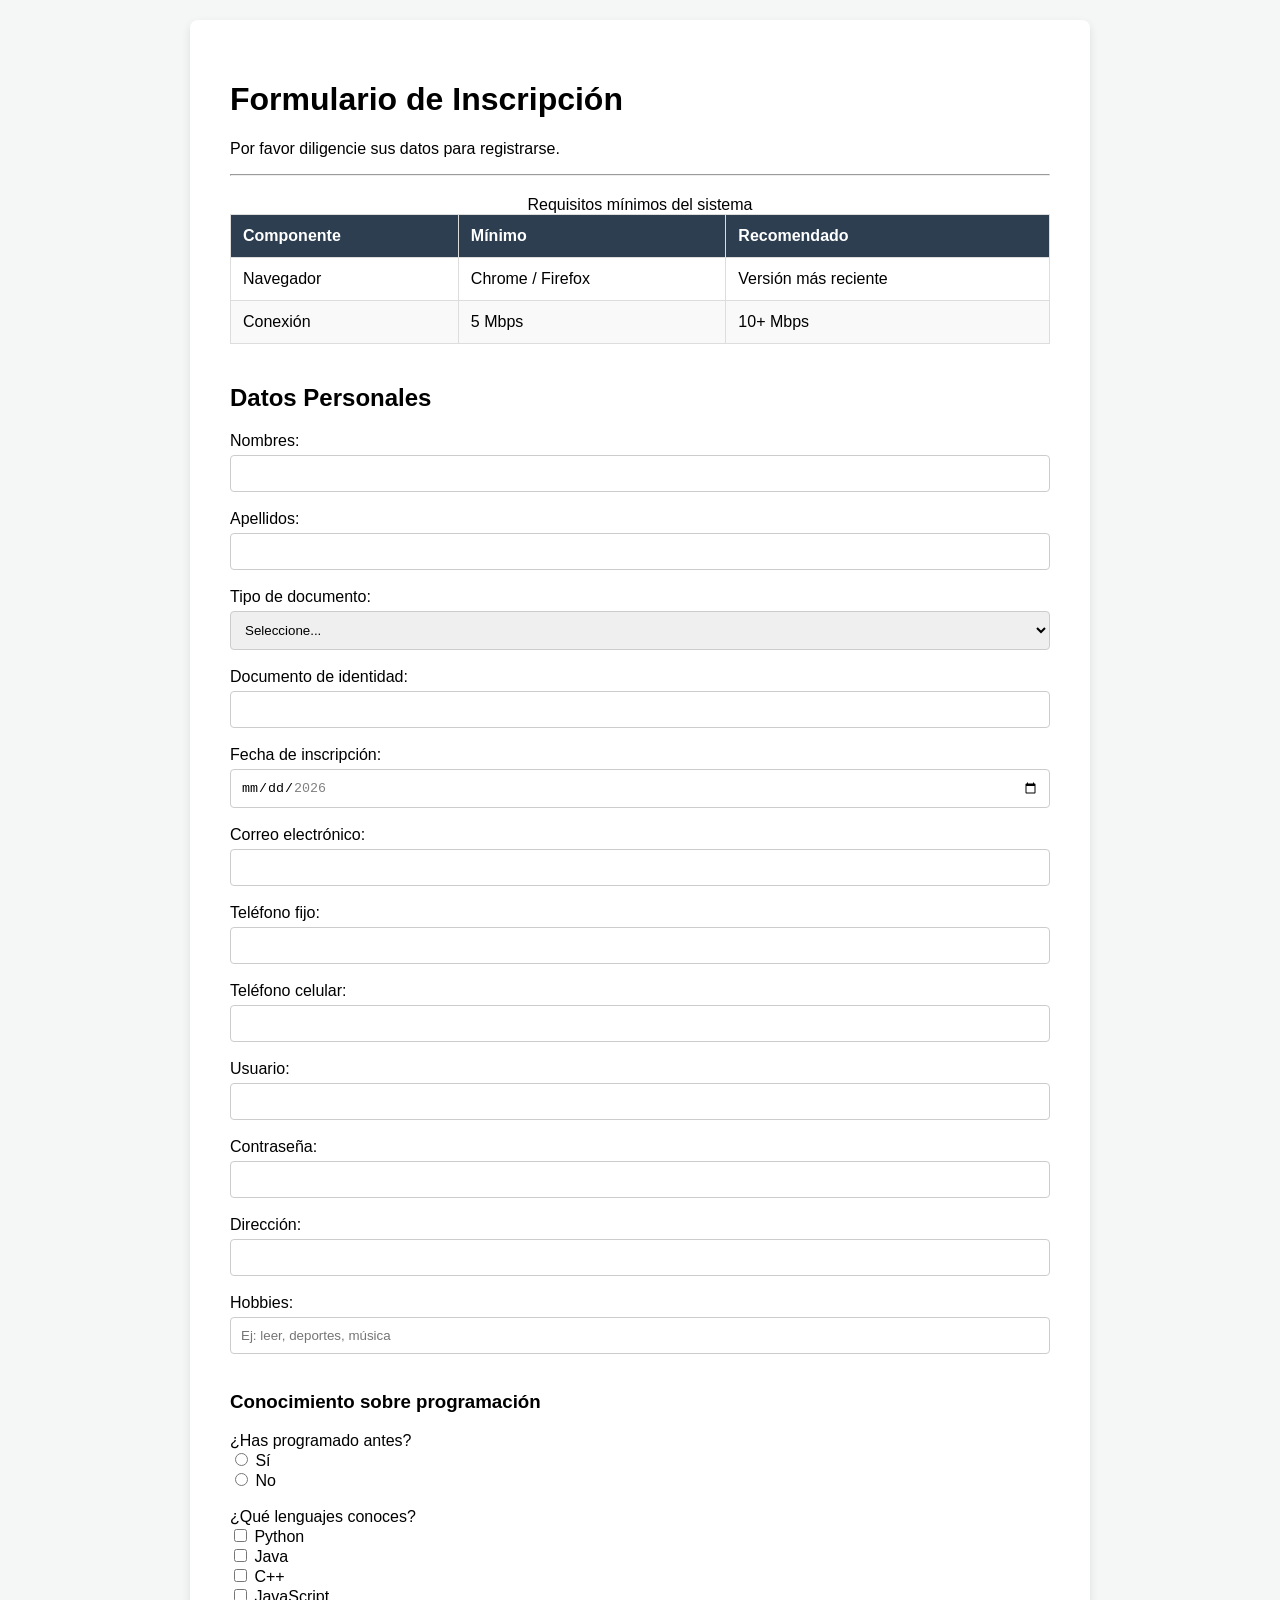
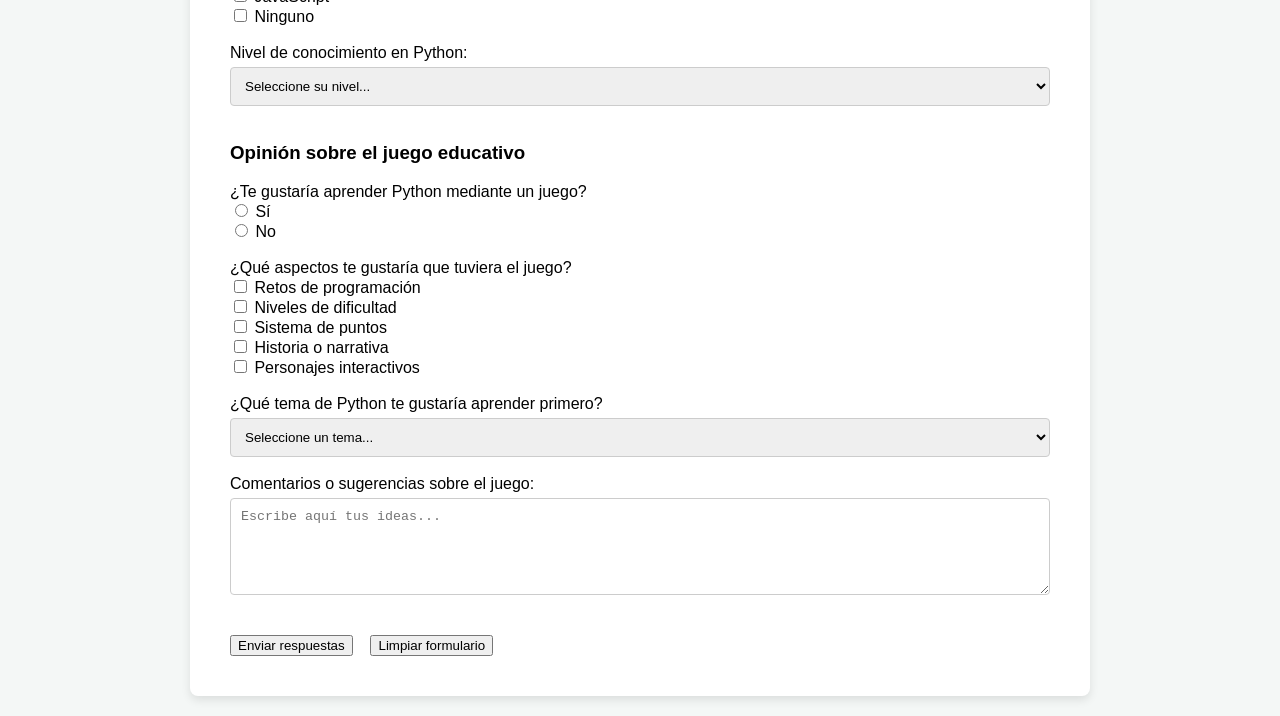
<file: FORMULARIO_V2.0/index.html>
<!DOCTYPE html>
<html lang="es">

<head>
    <meta charset="UTF-8">
    <meta name="viewport" content="width=device-width, initial-scale=1.0">
    <title>Formulario de Inscripción - Juego Educativo</title>
    <link rel="stylesheet" href="estilos.css">
</head>

<body>

    <div class="container">
        <h1>Formulario de Inscripción</h1>
        <p>Por favor diligencie sus datos para registrarse.</p>
        <hr>

        <table class="tabla-info">
            <caption>Requisitos mínimos del sistema</caption>
            <thead>
                <tr>
                    <th>Componente</th>
                    <th>Mínimo</th>
                    <th>Recomendado</th>
                </tr>
            </thead>
            <tbody>
                <tr>
                    <td>Navegador</td>
                    <td>Chrome / Firefox</td>
                    <td>Versión más reciente</td>
                </tr>
                <tr>
                    <td>Conexión</td>
                    <td>5 Mbps</td>
                    <td>10+ Mbps</td>
                </tr>
            </tbody>
        </table>

        <form action="#" method="POST">

            <h2>Datos Personales</h2>

            <label>Nombres:</label><br>
            <input type="text" name="nombres" minlength="3" maxlength="64" required>
            <br><br>

            <label>Apellidos:</label><br>
            <input type="text" name="apellidos" minlength="3" maxlength="64" required>
            <br><br>

            <label>Tipo de documento:</label><br>
            <select name="tipo_documento" required>
                <option value="">Seleccione...</option>
                <option value="cc">Cédula de ciudadanía</option>
                <option value="ti">Tarjeta de identidad</option>
                <option value="pasaporte">Pasaporte</option>
            </select>
            <br><br>

            <label>Documento de identidad:</label><br>
            <input type="text" name="documento" pattern="\d{6,15}" required
                   title="Ingrese solo números, entre 6 y 15 dígitos">
            <br><br>

            <label>Fecha de inscripción:</label><br>
            <input type="date" name="fecha_inscripcion" required
                   min="2026-02-15" max="2026-03-10"
                   title="Solo fechas entre 15 de febrero y 10 de marzo">
            <br><br>

            <label>Correo electrónico:</label><br>
            <input type="email" name="correo" required 
                   pattern="[a-zA-Z0-9._-]+@[a-zA-Z0-9.-]+\.[a-zA-Z]{2,}" 
                   title="Introduce un correo válido con letras mayúsculas/minúsculas, números y símbolos ._-">
            <br><br>

            <label>Teléfono fijo:</label><br>
            <input type="tel" name="telefono_fijo" pattern="\d{7,10}" title="Ingrese solo números, entre 7 y 10 dígitos">
            <br><br>

            <label>Teléfono celular:</label><br>
            <input type="tel" name="telefono_celular" pattern="\d{10}" title="Ingrese un número de 10 dígitos">
            <br><br>

            <label>Usuario:</label><br>
            <input type="text" name="usuario" required 
                   pattern="[a-zA-Z]{3,14}[0-9]{0,2}"
                   title="Usuario: 3-16 letras, opcional 1-2 números al final">
            <br><br>

            <label>Contraseña:</label><br>
            <input type="password" name="contraseña" required
                   pattern="(?=.*[A-Z])(?=.*[a-z].*[a-z])(?=.*[0-9].*[0-9].*[0-9].*[0-9].*[0-9])(?=.*[!\?\-\+\/&\$\.\,]).{16}"
                   title="16 caracteres: mínimo 1 mayúscula, mínimo 2 minúsculas, mínimo 5 números, y al menos un símbolo ! ? - + / & $ .">
            <br><br>

            <label>Dirección:</label><br>
            <input type="text" name="direccion" required>
            <br><br>

            <label>Hobbies:</label><br>
            <input type="text" name="hobbies" placeholder="Ej: leer, deportes, música">
            <br><br>

            <h3>Conocimiento sobre programación</h3>

            <label>¿Has programado antes?</label><br>
            <input type="radio" name="programacion" value="si"> Sí<br>
            <input type="radio" name="programacion" value="no"> No
            <br><br>

            <label>¿Qué lenguajes conoces?</label><br>
            <input type="checkbox" name="lenguaje" value="python"> Python<br>
            <input type="checkbox" name="lenguaje" value="java"> Java<br>
            <input type="checkbox" name="lenguaje" value="c++"> C++<br>
            <input type="checkbox" name="lenguaje" value="javascript"> JavaScript<br>
            <input type="checkbox" name="lenguaje" value="ninguno"> Ninguno
            <br><br>

            <label>Nivel de conocimiento en Python:</label><br>
            <select name="nivel_python">
                <option value="">Seleccione su nivel...</option>
                <option value="principiante">Principiante</option>
                <option value="intermedio">Intermedio</option>
                <option value="avanzado">Avanzado</option>
            </select>
            <br><br>

            <h3>Opinión sobre el juego educativo</h3>

            <label>¿Te gustaría aprender Python mediante un juego?</label><br>
            <input type="radio" name="interes" value="si"> Sí<br>
            <input type="radio" name="interes" value="no"> No
            <br><br>

            <label>¿Qué aspectos te gustaría que tuviera el juego?</label><br>
            <input type="checkbox" name="caracteristicas" value="retos"> Retos de programación<br>
            <input type="checkbox" name="caracteristicas" value="niveles"> Niveles de dificultad<br>
            <input type="checkbox" name="caracteristicas" value="puntos"> Sistema de puntos<br>
            <input type="checkbox" name="caracteristicas" value="historia"> Historia o narrativa<br>
            <input type="checkbox" name="caracteristicas" value="personajes"> Personajes interactivos
            <br><br>

            <label>¿Qué tema de Python te gustaría aprender primero?</label><br>
            <select name="tema_python">
                <option value="">Seleccione un tema...</option>
                <option value="variables">Variables</option>
                <option value="condicionales">Condicionales (if)</option>
                <option value="bucles">Bucles (for / while)</option>
                <option value="funciones">Funciones</option>
                <option value="listas">Listas y estructuras de datos</option>
            </select>
            <br><br>

            <label>Comentarios o sugerencias sobre el juego:</label><br>
            <textarea name="comentarios" rows="5" cols="40" placeholder="Escribe aquí tus ideas..."></textarea>
            <br><br><br>

            <input type="submit" value="Enviar respuestas">
            &nbsp;&nbsp;
            <input type="reset" value="Limpiar formulario">

        </form>
    </div>

</body>
</html>
</file>
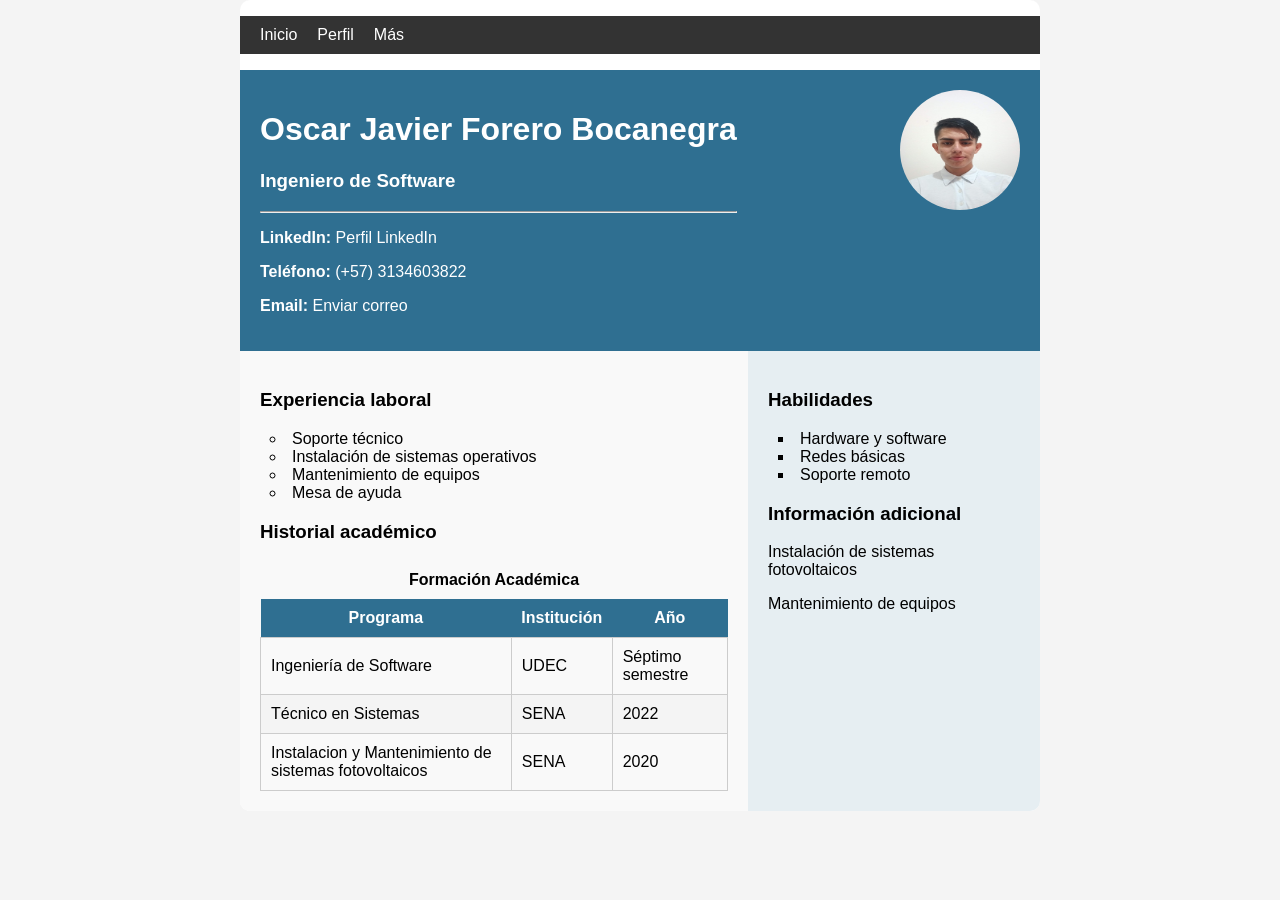
<file: HOJA_VIDA_V2.0/index.html>
<!DOCTYPE html> <!-- Activa modo estricto (Strict Mode) -->
<html lang="es"> <!-- Define idioma español -->
<head>
    <meta charset="UTF-8"> <!-- Permite caracteres especiales -->
    <meta name="viewport" content="width=device-width, initial-scale=1.0"> <!-- Responsive -->
    <title>Hoja de Vida</title> <!-- Título de la página -->

    <!-- Enlace al archivo CSS -->
    <link rel="stylesheet" href="estilos.css">
</head>

<body> <!-- Cuerpo de la página -->

<div class="container"> <!-- Contenedor principal -->

    <!-- =========================
         MENÚ HORIZONTAL (LISTAS CSS)
    ========================== -->
    <ul class="menu"> <!-- Lista usada como menú -->
        <li><a href="#">Inicio</a></li> <!-- Elemento del menú -->
        <li><a href="#">Perfil</a></li>

        <!-- Dropdown -->
        <li class="dropdown">
            <a href="#">Más</a>
            <ul class="dropdown-content"> <!-- Submenú oculto -->
                <li><a href="#">Proyectos</a></li>
                <li><a href="#">Contacto</a></li>
            </ul>
        </li>
    </ul>

    <!-- =========================
         ENCABEZADO
    ========================== -->
    <div class="header"> <!-- Sección superior -->

        <div class="info"> <!-- Información personal -->
            <h1>Oscar Javier Forero Bocanegra</h1> <!-- Nombre -->
            <h3>Ingeniero de Software</h3> <!-- Profesión -->
            <hr> <!-- Línea separadora -->

            <!-- Enlaces (para pseudoclases CSS) -->
            <p><strong>LinkedIn:</strong> 
                <a href="https://linkedin.com" target="_blank">Perfil LinkedIn</a>
            </p>

            <p><strong>Teléfono:</strong> 
                <a href="tel:+573134603822">(+57) 3134603822</a>
            </p>

            <p><strong>Email:</strong> 
                <a href="mailto:forerooscar715@gmail.com">Enviar correo</a>
            </p>
        </div>

        <!-- Imagen de perfil -->
        <div class="foto">
            <img src="imagenes/WhatsApp Image 2026-03-10 at 11.36.30 AM.jpeg" alt="Foto de perfil">
        </div>

    </div>

    <!-- =========================
         CONTENIDO PRINCIPAL
    ========================== -->
    <div class="contenido"> <!-- Contenedor en columnas -->

        <!-- COLUMNA IZQUIERDA -->
        <div class="izquierda">

            <h3>Experiencia laboral</h3>

            <!-- Lista con estilos CSS -->
            <ul class="lista-check">
                <li>Soporte técnico</li>
                <li>Instalación de sistemas operativos</li>
                <li>Mantenimiento de equipos</li>
                <li>Mesa de ayuda</li>
            </ul>

            <h3>Historial académico</h3>

            <!-- Tabla (TABLAS CSS) -->
            <table>
                <caption>Formación Académica</caption> <!-- Título de tabla -->

                <thead>
                    <tr>
                        <th>Programa</th>
                        <th>Institución</th>
                        <th>Año</th>
                    </tr>
                </thead>

                <tbody>
                    <tr>
                        <td>Ingeniería de Software</td>
                        <td>UDEC</td>
                        <td>Séptimo semestre</td>
                    </tr>
                    <tr>
                        <td>Técnico en Sistemas</td>
                        <td>SENA</td>
                        <td>2022</td>
                    </tr>
                    <tr>
                        <td>Instalacion y Mantenimiento de sistemas fotovoltaicos </td>
                        <td>SENA</td>
                        <td>2020</td>
                    </tr>
                </tbody>

            </table>

        </div>

        <!-- COLUMNA DERECHA -->
        <div class="derecha">

            <h3>Habilidades</h3>

            <!-- Lista normal -->
            <ul>
                <li>Hardware y software</li>
                <li>Redes básicas</li>
                <li>Soporte remoto</li>
            </ul>

            <h3>Información adicional</h3>
            <p>Instalación de sistemas fotovoltaicos</p>
            <p>Mantenimiento de equipos</p>

        </div>

    </div>

</div>

</body>
</html>
</file>
<file: FORMULARIO_V2.0/estilos.css>
/* =========================================
   14. COMPATIBILIDAD Y PREFIJOS
   ========================================= */
* {
    -webkit-box-sizing: border-box;
    -moz-box-sizing: border-box;
    box-sizing: border-box;
    outline: none;    /*Quitar el borde resaltado que ponen los navegadres por defecto*/
}

body {
    font-family: 'Segoe UI', Arial, sans-serif;    /*Tipo de letra */
    background-color: #f4f7f6;      /*Color del fondo de pantalla*/
    margin: 0; /*Elimina los espacios en los bordes*/
    padding: 20px;          /*Añade un margen interno de 20 px*/
}

.container {
    max-width: 900px;     /*Ancho maximo*/
    margin: 0 auto;        /*Centra el cuadro horizontalmente*/
    background: white;
    padding: 40px;
    -webkit-border-radius: 8px;
    -moz-border-radius: 8px;       /*Redonde las esquinas*/ 
    border-radius: 8px;
    -webkit-box-shadow: 0 4px 10px rgba(0,0,0,0.1);     /*Crea una sombra*/
    box-shadow: 0 4px 10px rgba(0,0,0,0.1);           /*Crea una sombra*/
}

/* =========================================
   11. ENLACES Y PSEUDOCLASES
   ========================================= */
a:link { color: #2980b9; text-decoration: none; }
a:visited { color: #8e44ad; }                                     /*Aunque en este momento no esta en uso*/
a:hover { color: #e67e22; text-decoration: underline; }
a:focus { background-color: #ebedef; border-radius: 4px; }
a:active { color: #c0392b; }

/* =========================================
   13. TABLAS CSS
   ========================================= */
.tabla-info {
    width: 100%;                            /*los inputs ocupan todo el contenedor*/
    border-collapse: collapse;               /*Une los bordes de las celdas en una sola línea*/
    margin: 20px 0 40px 0;
}

.tabla-info th, .tabla-info td {           /*Los encabezados tienen fondo azul oscuro y texto blanco*/
    border: 1px solid #ddd;
    padding: 12px;
    text-align: left;
}

.tabla-info th {
    background-color: #2c3e50;
    color: white;
}

/* Filas intercaladas */
.tabla-info tr:nth-child(even) {     /* Aplica un color gris casi blanco solo a las filas pares para crear el efecto "cebra".*/
    background-color: #f9f9f9;
}

.tabla-info tr:hover {                /*Si pasas el ratón sobre una fila de la tabla, esta se ilumina ligeramente.*/
    background-color: #f1f1f1;
}

/* Estilo para los campos del formulario */
input[type="text"], 
input[type="email"], 
input[type="password"], 
input[type="date"], 
input[type="tel"], 
select, 
textarea {
    width: 100%;
    padding: 10px;
    margin-top: 5px;
    border: 1px solid #ccc;
    -webkit-border-radius: 4px;
    border-radius: 4px;
}

/* Estilo para cuando el usuario hace clic en un campo */
input:focus, select:focus, textarea:focus {
    border-color: #2980b9;
    -webkit-box-shadow: 0 0 5px rgba(41, 128, 185, 0.3);
    box-shadow: 0 0 5px rgba(41, 128, 185, 0.3);
}
</file>
<file: HOJA_VIDA_V2.0/estilos.css>
/* =========================
   ESTILOS GENERALES
========================= */

/* Aplica fuente general y color de fondo */
body {
    font-family: Arial, sans-serif; /* Tipo de letra */
    background-color: #f4f4f4; /* Fondo gris claro */
    margin: 0; /* Elimina márgenes del navegador */
}

/* Contenedor principal */
.container {
    width: 800px; /* Ancho fijo */
    margin: auto; /* Centra horizontalmente */
    background: white; /* Fondo blanco */
    border-radius: 10px; /* Bordes redondeados */
    overflow: hidden; /* Evita desbordamiento */
}


/* =========================
   11. ENLACES CSS
========================= */

/* Estado normal del enlace */
a:link {
    color: white; /* Color blanco */
    text-decoration: none; /* Quita subrayado */
}

/* Cuando ya fue visitado */
a:visited {
    color: lightgray; /* Color diferente al visitado */
}

/* Cuando el mouse pasa encima */
a:hover {
    color: yellow; /* Cambia color */
    text-decoration: underline; /* Subraya */
}

/* Cuando se hace clic */
a:active {
    color: red; /* Color al hacer clic */
}

/* Cuando el enlace tiene foco (teclado) */
a:focus {
    outline: 2px dashed yellow; /* Borde visible */
}


/* =========================
   ENCABEZADO
========================= */

.header {
    background-color: #2f6f91; /* Fondo azul */
    color: white; /* Texto blanco */
    display: flex; /* Activa flexbox */
    justify-content: space-between; /* Espacio entre elementos */
    padding: 20px; /* Espaciado interno */
}

/* Imagen de perfil */
.header img {
    width: 120px; /* Ancho */
    height: 120px; /* Alto */
    border-radius: 50%; /* Hace la imagen circular */
}


/* =========================
   12. LISTAS CSS
========================= */

/* Lista general */
ul {
    list-style-type: square; /* Tipo de viñeta */
    list-style-position: inside; /* Viñetas dentro */
    padding-left: 10px; /* Espacio interno */
}

/* Ejemplo shorthand */
.lista-check {
    list-style: circle inside; /* Tipo + posición en una línea */
}

/* MENÚ HORIZONTAL */
.menu {
    list-style: none; /* Quita viñetas */
    display: flex; /* Acomoda horizontal */
    background: #333; /* Fondo oscuro */
}

/* Elementos del menú */
.menu li {
    padding: 10px; /* Espaciado */
}

/* Enlaces del menú */
.menu li a {
    color: white; /* Color */
}

/* Hover en menú */
.menu li a:hover {
    background: #555; /* Cambia fondo */
}

/* MENÚ DROPDOWN */
.dropdown {
    position: relative; /* Posición base */
}

/* Contenido oculto */
.dropdown-content {
    display: none; /* Oculto */
    position: absolute; /* Posición absoluta */
    background: #eee; /* Fondo */
}

/* Mostrar al pasar el mouse */
.dropdown:hover .dropdown-content {
    display: block; /* Se muestra */
}


/* =========================
   CONTENIDO
========================= */

.contenido {
    display: flex; /* Divide en columnas */
}

/* Columna izquierda */
.izquierda {
    width: 65%; /* Ancho */
    padding: 20px; /* Espaciado */
    background: #f9f9f9; /* Color */
}

/* Columna derecha */
.derecha {
    width: 35%; /* Ancho */
    padding: 20px; /* Espaciado */
    background: #e6eef2; /* Color */
}


/* =========================
   13. TABLAS CSS
========================= */

table {
    width: 100%; /* Ocupa todo el ancho */
    border-collapse: collapse; /* Une bordes */
}

/* Encabezados */
th {
    background: #2f6f91; /* Fondo azul */
    color: white; /* Texto blanco */
    padding: 10px; /* Espaciado */
}

/* Celdas */
td {
    padding: 10px; /* Espaciado */
    border: 1px solid #ccc; /* Bordes */
}

/* Filas alternas */
tr:nth-child(even) {
    background: #f4f4f4; /* Color alterno */
}

/* Caption de tabla */
caption {
    caption-side: top; /* Posición arriba */
    font-weight: bold; /* Negrilla */
    padding: 10px;
}

/* Espaciado entre celdas */
table {
    border-spacing: 10px; /* Espacio entre celdas */
}

/* =========================
   14. COMPATIBILIDAD
========================= */

/* Prefijos para diferentes navegadores */
.header {
    display: -webkit-flex; /* Chrome */
    display: -moz-flex; /* Firefox antiguo */
    display: -ms-flexbox; /* Internet Explorer */
    display: flex; /* Estándar */
}

/* Ejemplo transform */
.img {
    -webkit-transform: scale(1); /* Chrome */
    -moz-transform: scale(1); /* Firefox */
    -ms-transform: scale(1); /* IE */
    transform: scale(1); /* Estándar */
}
</file>
